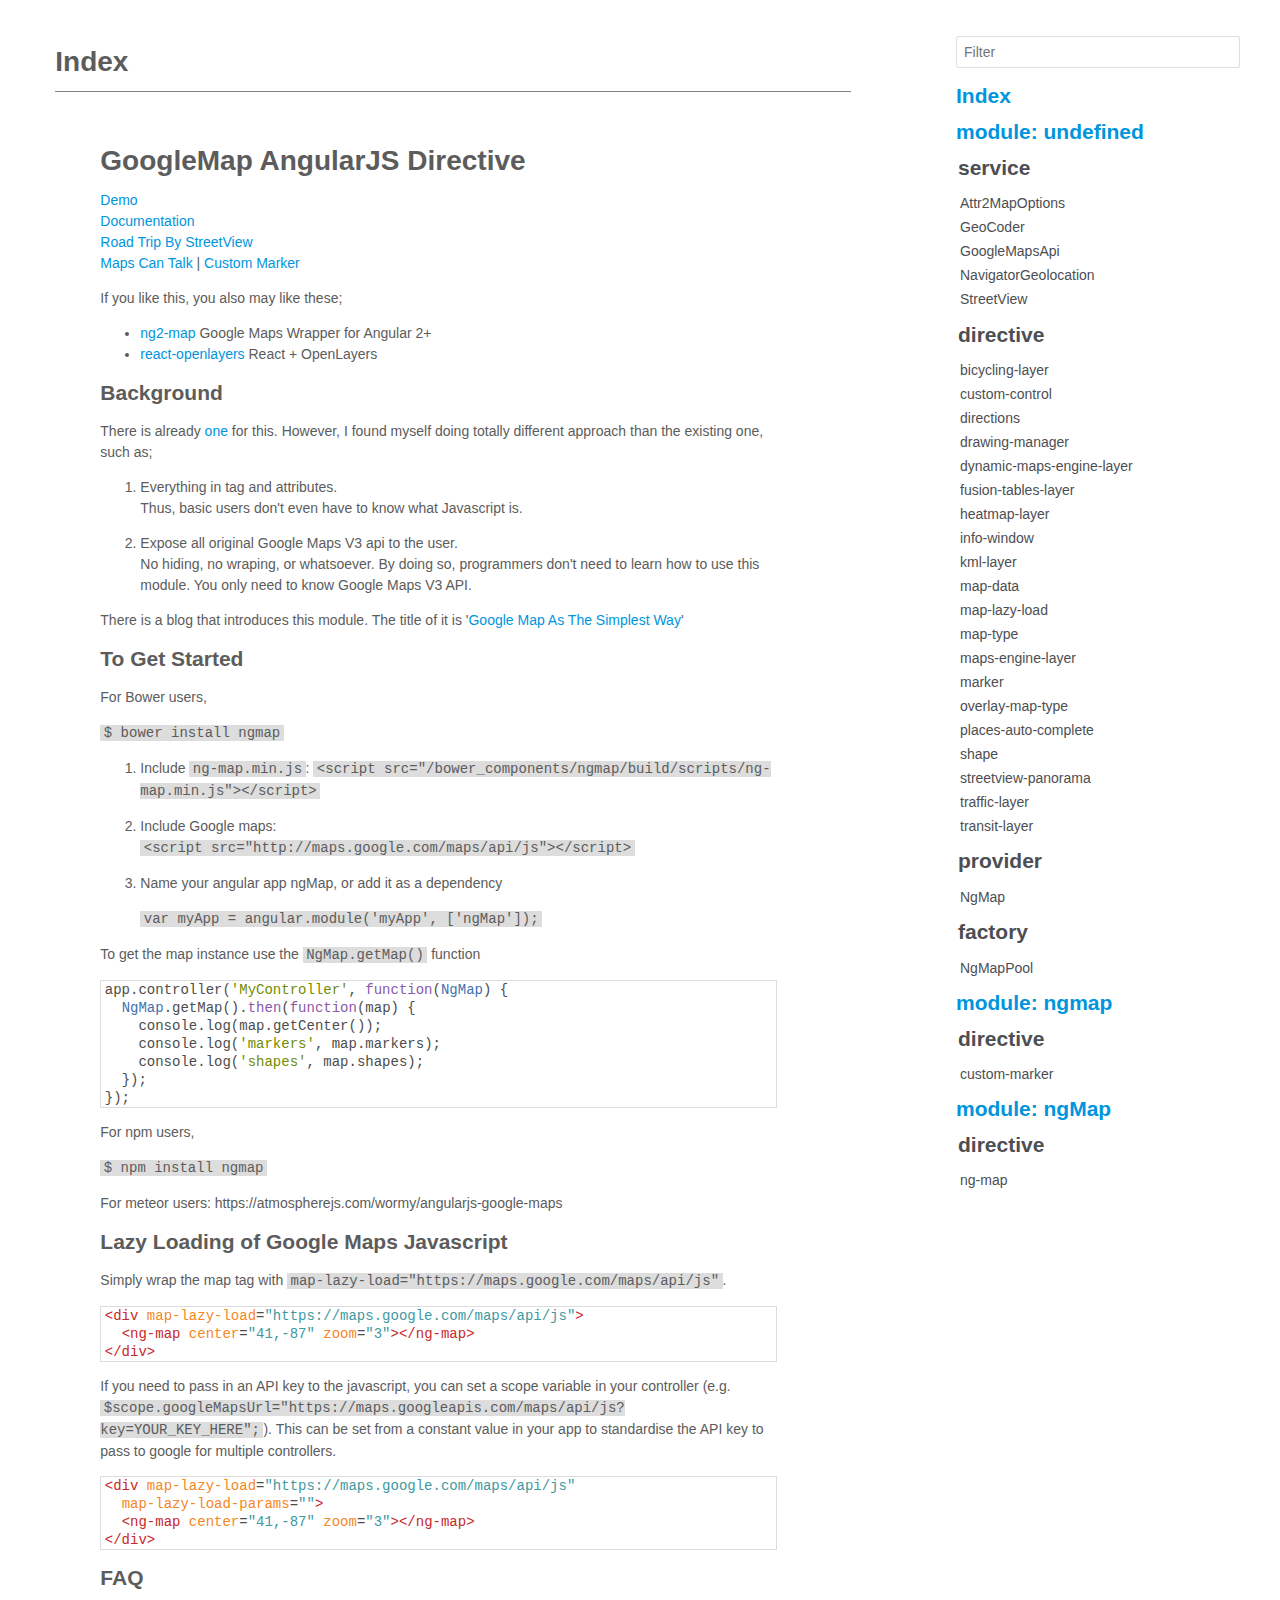
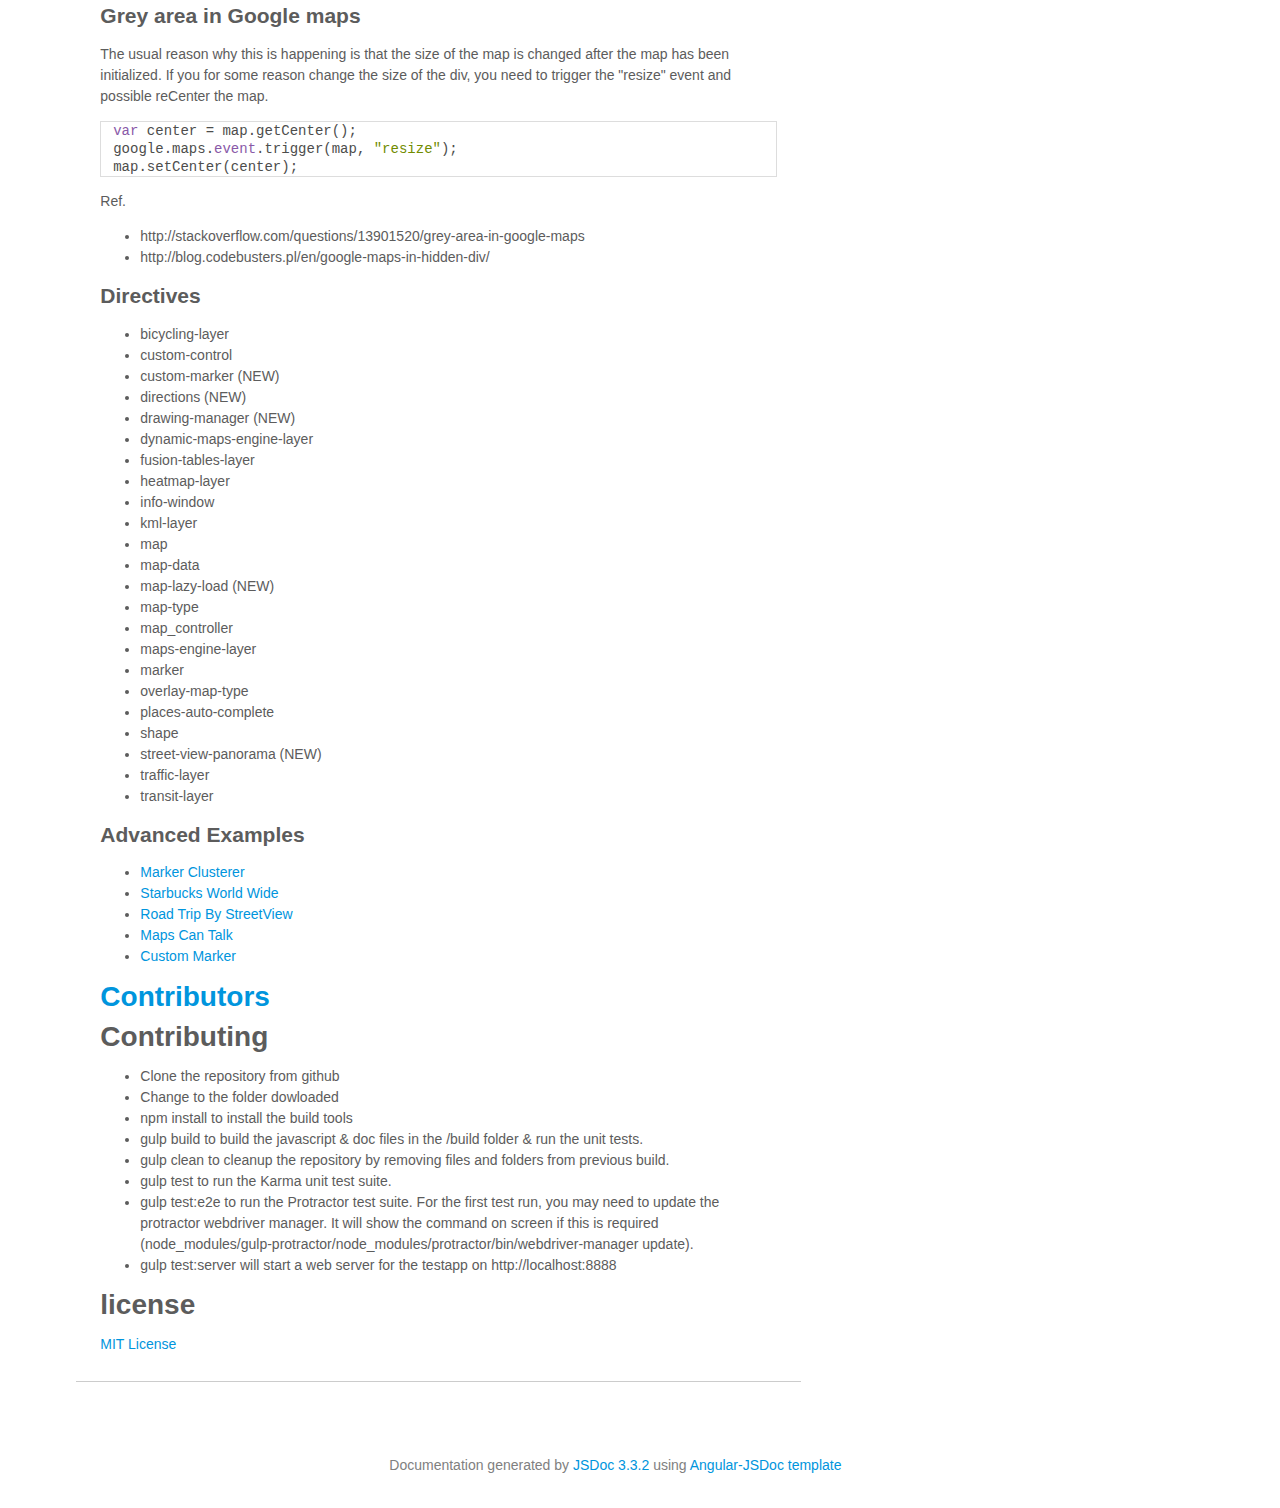
<file: app/bower_components/ngmap/build/docs/index.html>
<!doctype html><html>  <head>    <meta charset="utf-8">    <title>JSDoc: Index</title>    <link href="css/prettify-tomorrow.css" type="text/css" rel="stylesheet">    <link href="css/site.css" type="text/css" rel="stylesheet">  </head>  <body ng-app="">    <nav id="toc">      <input placeholder="Filter" id="filter-input" class="col12 block field" type="text">      <div class="nav-wrapper">      <h2><a href="index.html">Index</a></h2>      <ul class="module">        <!-- undefined -->        <h2 class="module">          <a chref="" ng-click="moduleundefined = !moduleundefined">            module: undefined          </a>          <i ng-cloak="" ng-show="moduleundefined">+</i>        </h2>        <li id="undefined" ng-hide="moduleundefined">          <ul class="group">            <h2>              <a href="" ng-click="undefinedservice = !undefinedservice">                service              </a>              <i ng-cloak="" ng-show="undefinedservice">+</i>            </h2>            <ul ng-hide="undefinedservice">              <li>                <a href="Attr2MapOptions.html">Attr2MapOptions</a>              </li><li>                <a href="GeoCoder.html">GeoCoder</a>              </li><li>                <a href="GoogleMapsApi.html">GoogleMapsApi</a>              </li><li>                <a href="NavigatorGeolocation.html">NavigatorGeolocation</a>              </li><li>                <a href="StreetView.html">StreetView</a>              </li>            </ul>          </ul><ul class="group">            <h2>              <a href="" ng-click="undefineddirective = !undefineddirective">                directive              </a>              <i ng-cloak="" ng-show="undefineddirective">+</i>            </h2>            <ul ng-hide="undefineddirective">              <li>                <a href="bicycling-layer.html">bicycling-layer</a>              </li><li>                <a href="custom-control.html">custom-control</a>              </li><li>                <a href="directions.html">directions</a>              </li><li>                <a href="drawing-manager.html">drawing-manager</a>              </li><li>                <a href="dynamic-maps-engine-layer.html">dynamic-maps-engine-layer</a>              </li><li>                <a href="fusion-tables-layer.html">fusion-tables-layer</a>              </li><li>                <a href="heatmap-layer.html">heatmap-layer</a>              </li><li>                <a href="info-window.html">info-window</a>              </li><li>                <a href="kml-layer.html">kml-layer</a>              </li><li>                <a href="map-data.html">map-data</a>              </li><li>                <a href="map-lazy-load.html">map-lazy-load</a>              </li><li>                <a href="map-type.html">map-type</a>              </li><li>                <a href="maps-engine-layer.html">maps-engine-layer</a>              </li><li>                <a href="marker.html">marker</a>              </li><li>                <a href="overlay-map-type.html">overlay-map-type</a>              </li><li>                <a href="places-auto-complete.html">places-auto-complete</a>              </li><li>                <a href="shape.html">shape</a>              </li><li>                <a href="streetview-panorama.html">streetview-panorama</a>              </li><li>                <a href="traffic-layer.html">traffic-layer</a>              </li><li>                <a href="transit-layer.html">transit-layer</a>              </li>            </ul>          </ul><ul class="group">            <h2>              <a href="" ng-click="undefinedprovider = !undefinedprovider">                provider              </a>              <i ng-cloak="" ng-show="undefinedprovider">+</i>            </h2>            <ul ng-hide="undefinedprovider">              <li>                <a href="NgMap.html">NgMap</a>              </li>            </ul>          </ul><ul class="group">            <h2>              <a href="" ng-click="undefinedfactory = !undefinedfactory">                factory              </a>              <i ng-cloak="" ng-show="undefinedfactory">+</i>            </h2>            <ul ng-hide="undefinedfactory">              <li>                <a href="NgMapPool.html">NgMapPool</a>              </li>            </ul>          </ul>        </li>      </ul><ul class="module">        <!-- ngmap -->        <h2 class="module">          <a chref="" ng-click="modulengmap = !modulengmap">            module: ngmap          </a>          <i ng-cloak="" ng-show="modulengmap">+</i>        </h2>        <li id="ngmap" ng-hide="modulengmap">          <ul class="group">            <h2>              <a href="" ng-click="ngmapdirective = !ngmapdirective">                directive              </a>              <i ng-cloak="" ng-show="ngmapdirective">+</i>            </h2>            <ul ng-hide="ngmapdirective">              <li>                <a href="ngmap.custom-marker.html">custom-marker</a>              </li>            </ul>          </ul>        </li>      </ul><ul class="module">        <!-- ng_ap -->        <h2 class="module">          <a chref="" ng-click="moduleng_ap = !moduleng_ap">            module: ngMap          </a>          <i ng-cloak="" ng-show="moduleng_ap">+</i>        </h2>        <li id="ngMap" ng-hide="moduleng_ap">          <ul class="group">            <h2>              <a href="" ng-click="ng_apdirective = !ng_apdirective">                directive              </a>              <i ng-cloak="" ng-show="ng_apdirective">+</i>            </h2>            <ul ng-hide="ng_apdirective">              <li>                <a href="ngMap.ng-map.html">ng-map</a>              </li>            </ul>          </ul>        </li>      </ul>      </div>    </nav>    <div id="content" class="page-wrap">      <h1 class="title">        Index      </h1>      <div id="main" class="big-container">        <!-- source code html -->        <!-- index.html -->        <section class="section-readme">          <article>            <h1>GoogleMap AngularJS Directive</h1><!--
[![Build Status](https://travis-ci.org/allenhwkim/angularjs-google-maps.png?branch=master)](https://travis-ci.org/allenhwkim/angularjs-google-maps)
-->
<p><a href="https://ngmap.github.io">Demo</a><br><a href="https://rawgithub.com/allenhwkim/angularjs-google-maps/master/build/docs/index.html">Documentation</a><br><a href="https://rawgit.com/allenhwkim/angularjs-google-maps/master/testapp/street-view_road_trip.html">Road Trip By StreetView</a><br><a href="https://rawgit.com/allenhwkim/angularjs-google-maps/master/testapp/custom-marker.html">Maps Can Talk</a> |
<a href="https://rawgit.com/allenhwkim/angularjs-google-maps/master/testapp/custom-marker-2.html">Custom Marker</a>  </p>
<p>If you like this, you also may like these;</p>
<ul>
<li><a href="https://github.com/ng2-ui/ng2-maps">ng2-map</a> Google Maps Wrapper for Angular 2+</li>
<li><a href="https://github.com/allenhwkim/react-openlayers">react-openlayers</a> React + OpenLayers</li>
</ul>
<h2>Background</h2><p>There is already <a href="https://github.com/nlaplante/angular-google-maps">one</a> for this. However, I found myself doing totally different approach than the existing one, such as;</p>
<ol>
<li><p><strong>Everything in tag and attributes.</strong><br>Thus, basic users don't even have to know what Javascript is. </p>
</li>
<li><p><strong>Expose all original Google Maps V3 api to the user.</strong><br>No hiding, no wraping, or whatsoever. 
By doing so, programmers don't need to learn how to use this module.
You only need to know Google Maps V3 API.</p>
</li>
</ol>
<p>There is a blog that introduces this module. The title of it is '<a href="http://allenhwkim.tumblr.com/post/70986888283/google-map-as-the-simplest-way">Google Map As The Simplest Way</a>'</p>
<h2>To Get Started</h2><p>For Bower users, </p>
<p>  <code>$ bower install ngmap</code></p>
<ol>
<li><p>Include <code>ng-map.min.js</code>:
<code>&lt;script src=&quot;/bower_components/ngmap/build/scripts/ng-map.min.js&quot;&gt;&lt;/script&gt;</code></p>
</li>
<li><p>Include Google maps:<br> <code>&lt;script src=&quot;http://maps.google.com/maps/api/js&quot;&gt;&lt;/script&gt;</code>  </p>
</li>
<li><p>Name your angular app ngMap, or add it as a dependency</p>
<p><code>var myApp = angular.module('myApp', ['ngMap']);</code></p>
</li>
</ol>
<p>To get the map instance use the <code>NgMap.getMap()</code> function</p>
<pre class="prettyprint source"><code>app.controller('MyController', function(NgMap) {
  NgMap.getMap().then(function(map) {
    console.log(map.getCenter());
    console.log('markers', map.markers);
    console.log('shapes', map.shapes);
  });
});</code></pre><p>For npm users, </p>
<p>  <code>$ npm install ngmap</code></p>
<p>For meteor users: https://atmospherejs.com/wormy/angularjs-google-maps</p>
<h2>Lazy Loading of Google Maps Javascript</h2><p>  Simply wrap the map tag with <code>map-lazy-load=&quot;https://maps.google.com/maps/api/js&quot;</code>.</p>
<pre class="prettyprint source"><code>&lt;div map-lazy-load=&quot;https://maps.google.com/maps/api/js&quot;>
  &lt;ng-map center=&quot;41,-87&quot; zoom=&quot;3&quot;>&lt;/ng-map>
&lt;/div></code></pre><p>  If you need to pass in an API key to the javascript, you can set a scope
  variable in your controller (e.g. <code>$scope.googleMapsUrl=&quot;https://maps.googleapis.com/maps/api/js?key=YOUR_KEY_HERE&quot;;</code>).
  This can be set from a constant value in your app to standardise the API key to pass to google for multiple controllers.</p>
<pre class="prettyprint source"><code>&lt;div map-lazy-load=&quot;https://maps.google.com/maps/api/js&quot;
  map-lazy-load-params=&quot;{{googleMapsUrl}}&quot;>
  &lt;ng-map center=&quot;41,-87&quot; zoom=&quot;3&quot;>&lt;/ng-map>
&lt;/div></code></pre><h2>FAQ</h2><h2>Grey area in Google maps</h2><p>The usual reason why this is happening is that the size of the map is changed after the map has been initialized. If you for some reason change the size of the div, you need to trigger the &quot;resize&quot; event and possible reCenter the map.</p>
<pre class="prettyprint source"><code> var center = map.getCenter();
 google.maps.event.trigger(map, &quot;resize&quot;);
 map.setCenter(center);</code></pre><p>Ref.</p>
<ul>
<li>http://stackoverflow.com/questions/13901520/grey-area-in-google-maps</li>
<li>http://blog.codebusters.pl/en/google-maps-in-hidden-div/</li>
</ul>
<h2>Directives</h2><ul>
<li>bicycling-layer</li>
<li>custom-control</li>
<li>custom-marker (NEW)</li>
<li>directions (NEW)</li>
<li>drawing-manager (NEW)</li>
<li>dynamic-maps-engine-layer</li>
<li>fusion-tables-layer</li>
<li>heatmap-layer</li>
<li>info-window</li>
<li>kml-layer</li>
<li>map</li>
<li>map-data</li>
<li>map-lazy-load (NEW)</li>
<li>map-type</li>
<li>map_controller</li>
<li>maps-engine-layer</li>
<li>marker</li>
<li>overlay-map-type</li>
<li>places-auto-complete</li>
<li>shape</li>
<li>street-view-panorama (NEW)</li>
<li>traffic-layer</li>
<li>transit-layer</li>
</ul>
<h2>Advanced Examples</h2><ul>
<li><a href="https://rawgit.com/allenhwkim/angularjs-google-maps/master/testapp/marker-clusterer.html">Marker Clusterer</a></li>
<li><a href="https://rawgit.com/allenhwkim/angularjs-google-maps/master/testapp/map_app.html">Starbucks World Wide</a></li>
<li><a href="https://rawgit.com/allenhwkim/angularjs-google-maps/master/testapp/street-view_road_trip.html">Road Trip By StreetView</a></li>
<li><a href="https://rawgit.com/allenhwkim/angularjs-google-maps/master/testapp/custom-marker.html">Maps Can Talk</a></li>
<li><a href="https://rawgit.com/allenhwkim/angularjs-google-maps/master/testapp/custom-marker-2.html">Custom Marker</a></li>
</ul>
<h1><a href="CONTRIBUTORS.md">Contributors</a></h1><h1>Contributing</h1><ul>
<li>Clone the repository from github</li>
<li>Change to the folder dowloaded</li>
<li><strong>npm install</strong> to install the build tools</li>
<li><strong>gulp build</strong> to build the javascript &amp; doc files in the /build folder &amp; run the unit tests.</li>
<li><strong>gulp clean</strong> to cleanup the repository by removing files and folders from previous build.</li>
<li><strong>gulp test</strong> to run the Karma unit test suite.</li>
<li><strong>gulp test:e2e</strong> to run the Protractor test suite. For the first test run, you may need to update the protractor webdriver manager. It will show the command on screen if this is required (node_modules/gulp-protractor/node_modules/protractor/bin/webdriver-manager update).</li>
<li><strong>gulp test:server</strong> will start a web server for the testapp on http://localhost:8888</li>
</ul>
<h1>license</h1><p><a href="https://github.com/allenhwkim/angularjs-google-maps/blob/master/LICENSE">MIT License</a></p>          </article>        </section>        <!-- class files -->      </div>      <footer style="clear:both">        Documentation generated by        <a href="https://github.com/jsdoc3/jsdoc">JSDoc 3.3.2</a>        using        <a href="https://github.com/allenhwkim/angular-jsdoc">Angular-JSDoc template</a>      </footer>    </div>    <script src="js/prettify.js"></script>    <script src="js/angular.min.js"></script>    <script src="js/site.js"></script>    <!--%= prettyJson %-->    <script>      prettyPrint();      var lineNo = window.location.hash.match(/#line([0-9]+)$/);      lineNo && document.querySelector("ol li:nth-child("+(lineNo[1])+")").scrollIntoView();    </script>  </body></html>
</file>
<file: app/bower_components/ngmap/build/docs/css/prettify-tomorrow.css>
/* Tomorrow Theme */
/* Original theme - https://github.com/chriskempson/tomorrow-theme */
/* Pretty printing styles. Used with prettify.js. */
/* SPAN elements with the classes below are added by prettyprint. */
/* plain text */
.pln {
  color: #4d4d4c; }

@media screen {
  /* string content */
  .str {
    color: #718c00; }

  /* a keyword */
  .kwd {
    color: #8959a8; }

  /* a comment */
  .com {
    color: #8e908c; }

  /* a type name */
  .typ {
    color: #4271ae; }

  /* a literal value */
  .lit {
    color: #f5871f; }

  /* punctuation */
  .pun {
    color: #4d4d4c; }

  /* lisp open bracket */
  .opn {
    color: #4d4d4c; }

  /* lisp close bracket */
  .clo {
    color: #4d4d4c; }

  /* a markup tag name */
  .tag {
    color: #c82829; }

  /* a markup attribute name */
  .atn {
    color: #f5871f; }

  /* a markup attribute value */
  .atv {
    color: #3e999f; }

  /* a declaration */
  .dec {
    color: #f5871f; }

  /* a variable name */
  .var {
    color: #c82829; }

  /* a function name */
  .fun {
    color: #4271ae; } }
/* Use higher contrast and text-weight for printable form. */
@media print, projection {
  .str {
    color: #060; }

  .kwd {
    color: #006;
    font-weight: bold; }

  .com {
    color: #600;
    font-style: italic; }

  .typ {
    color: #404;
    font-weight: bold; }

  .lit {
    color: #044; }

  .pun, .opn, .clo {
    color: #440; }

  .tag {
    color: #006;
    font-weight: bold; }

  .atn {
    color: #404; }

  .atv {
    color: #060; } }
/* Style */
/*
pre.prettyprint {
  background: white;
  font-family: Consolas, Monaco, 'Andale Mono', monospace;
  font-size: 12px;
  line-height: 1.5;
  border: 1px solid #ccc;
  padding: 10px; }
*/

/* Specify class=linenums on a pre to get line numbering */
ol.linenums {
  margin-top: 0;
  margin-bottom: 0; }

/* IE indents via margin-left */
li.L0,
li.L1,
li.L2,
li.L3,
li.L4,
li.L5,
li.L6,
li.L7,
li.L8,
li.L9 {
  /* */ }

/* Alternate shading for lines */
li.L1,
li.L3,
li.L5,
li.L7,
li.L9 {
  /* */ }
</file>
<file: app/bower_components/ngmap/build/docs/css/site.css>
* { box-sizing: border-box }

html {
    overflow: auto;
    background-color: #fff;
    font-size: 14px;
}

body {
    font-family: "Open Sans", "Helvetica Neue", "Helvetica", "Arial", sans-serif;
    font-weight: 300;
    font-size: 1rem;
    line-height: 1.5rem;
    color: #5c5c5c;
    background-color: white;
    padding: 10px;
    position: relative;
}

h1,
h2,
h3,
h4,
h5,
h6 {
    font-family: 'Source Sans Pro', Helvetica, sans-serif;
}

.h1 { font-size: 2rem }
.h2 { font-size: 1.5rem }
.h3 { font-size: 1.25rem }
.h4 { font-size: 1rem }
.h5 { font-size: .875rem }
.h6 { font-size: .75rem }

nav {
    margin-top: 28px;
    padding-bottom: 30px;
    width: 27%;
    padding-left: 2%;
    position: absolute;
    top: 0;
    right: 0;
}

nav ul {
    font-family: 'Source Sans Pro', Helvetica, sans-serif;
    font-size: 100%;
    line-height: 17px;
    padding: 0;
    margin: 0;
    list-style-type: none;
}

nav ul a, nav ul a:visited, nav ul a:active {
    font-family: 'Source Sans Pro', Helvetica, sans-serif;
    line-height: 18px;
    color: #4D4E53;
}

nav h3 {
    margin-top: 12px;
    margin-bottom: 2px;
}

nav li {
    margin-top: 6px;
    margin-left: 2px;
}

footer {
    margin: 0rem;
    padding: 10px;
    text-align: right;
    color: gray;
}

.page-wrap {
    padding: 1rem 3%;
    margin-bottom: 0rem;
    width: 70%;
    margin-right: 30%;
}

#main {
    float: none;
    width: auto;
    padding-right: 20px;
}

.page-wrap #main h1 {
  color: inherit;
}

.big-container {
    padding: 0rem;
    background-color: #FFFFFF;
    border-top: solid 1px #828282;
    min-height: 510px;
    overflow: hidden;
    background-repeat: repeat-x;
    background-position: top;
    margin-bottom: 1.5rem;
    padding: 2.0rem 1.5rem 3rem 1.5rem;
}
h2.module a, a, a:visited, a:active {
    color: #0095dd;
    text-decoration: none;
}

a:hover {
    text-decoration: underline;
}

header
{
    display: block;
    padding: 0px 4px;
}

tt, code, kbd, samp {
    font-family: Consolas, Monaco, 'Andale Mono', monospace;
    padding: 0 0.25em;
    background-color: #ddd;
}

.class-description {
    font-size: 130%;
    line-height: 140%;
    margin-bottom: 1em;
    margin-top: 1em;
}

.class-description:empty {
    margin: 0;
}

article dl {
    margin-bottom: 40px;
}

section
{
    display: block;
    background-color: #fff;
    padding: 12px 24px;
    border-bottom: 1px solid #ccc;
    margin-right: 30px;
}

.variation {
    display: none;
}

.signature-attributes {
    font-size: 60%;
    color: #aaa;
    font-style: italic;
    font-weight: lighter;
}
.ancestors { color: #999; }
.ancestors a
{
    color: #999 !important;
    text-decoration: none;
}

.clear
{
    clear: both;
}

.important
{
    font-weight: bold;
    color: #950B02;
}

.yes-def {
    text-indent: -1000px;
}

.type-signature {
    color: #aaa;
}

.name, .signature {
    font-family: Consolas, Monaco, 'Andale Mono', monospace;
}

.details { margin-top: 14px; border-left: 2px solid #DDD; }
.details dt { width: 120px; float: left; padding-left: 10px;  padding-top: 6px; }
.details dd { margin-left: 70px; }
.details ul { margin: 0; }
.details ul { list-style-type: none; }
.details li { margin-left: 30px; padding-top: 6px; }
.details pre.prettyprint { margin: 0 }
.details .object-value { padding-top: 0; }

.description {
    margin-bottom: 1em;
    margin-top: 1em;
}

.code-caption
{
    font-style: italic;
    font-size: 107%;
    margin: 0;
}

.prettyprint
{
    border: 1px solid #ddd;
    width: 80%;
    overflow: auto;
}

.prettyprint.source {
    width: inherit;
}

.prettyprint code
{
    font-size: 100%;
    line-height: 18px;
    display: block;
    margin: 0;
    background-color: #fff;
    color: #4D4E53;
}

.prettyprint code span.line
{
  display: inline-block;
}

.prettyprint.linenums
{
  padding-left: 70px;
  -webkit-user-select: none;
  -moz-user-select: none;
  -ms-user-select: none;
  user-select: none;
}

.prettyprint.linenums ol
{
  padding-left: 0;
}

.prettyprint.linenums li
{
  border-left: 3px #ddd solid;
}

.prettyprint.linenums li.selected,
.prettyprint.linenums li.selected *
{
  background-color: lightyellow;
}

.prettyprint.linenums li *
{
  -webkit-user-select: text;
  -moz-user-select: text;
  -ms-user-select: text;
  user-select: text;
}

.params, .props
{
    border-spacing: 0;
    border: 0;
    border-collapse: collapse;
}

.params .name, .props .name, .name code {
    color: #4D4E53;
    font-family: Consolas, Monaco, 'Andale Mono', monospace;
    font-size: 100%;
}

.params td, .params th, .props td, .props th
{
    border: 1px solid #ddd;
    margin: 0px;
    text-align: left;
    vertical-align: top;
    padding: 4px 6px;
    display: table-cell;
}

.params thead tr, .props thead tr
{
    background-color: #ddd;
    font-weight: bold;
}

.params .params thead tr, .props .props thead tr
{
    background-color: #fff;
    font-weight: bold;
}

.params th, .props th { border-right: 1px solid #aaa; }
.params thead .last, .props thead .last { border-right: 1px solid #ddd; }

.params td.description > p:first-child,
.props td.description > p:first-child,
.params td.description span > p:first-child,
.props td.description span > p:first-child
{
    margin-top: 0;
    padding-top: 0;
}

.params td.description > p:last-child,
.props td.description > p:last-child,
.params td.description span > p:last-child,
.props td.description span > p:last-child
{
    margin-bottom: 0;
    padding-bottom: 0;
}

.disabled {
    color: #454545;
}

.chips {
    float: right;
    list-style-type: none;
    margin: 0;
    padding: 0;
}

.chips:after {
    content: '';
    display: block;
}

.chip {
    display: block;
    float: left;
    background: #eee;
    border-radius: 4px;
    border: 1px solid #ccc;
    padding: 4px 8px;
    margin-right: 4px;
    font-size: 11px;
    line-height: 13px;
    font-weight: bold;
}

.chip:last-child {
    margin-right: 0;
}

.clearfix {
    clear: both;
}

.functions {
    margin-top: 16px;
}

input,
select,
textarea,
fieldset {
    font-family: inherit;
    font-size: 1rem;
    box-sizing: border-box;
    margin-top: 0;
    margin-bottom: 0;
}
input[type=text],
input[type=date],
input[type=datetime],
input[type=datetime-local],
input[type=email],
input[type=month],
input[type=number],
input[type=password],
input[type=search],
input[type=tel],
input[type=time],
input[type=url],
input[type=week] {
  height: 2.25rem;
  padding: .5rem .5rem;
  vertical-align: middle;
  -webkit-appearance: none;
}

.field {
    width: 90%;
    border-style: solid;
    border-width: 1px;
    border-color: rgba(0,0,0,.125);
    border-radius: 3px;
}

.hide {
  position: absolute !important;
  height: 1px;
  width: 1px;
  overflow: hidden;
  clip: rect(1px, 1px, 1px, 1px);
}
</file>
